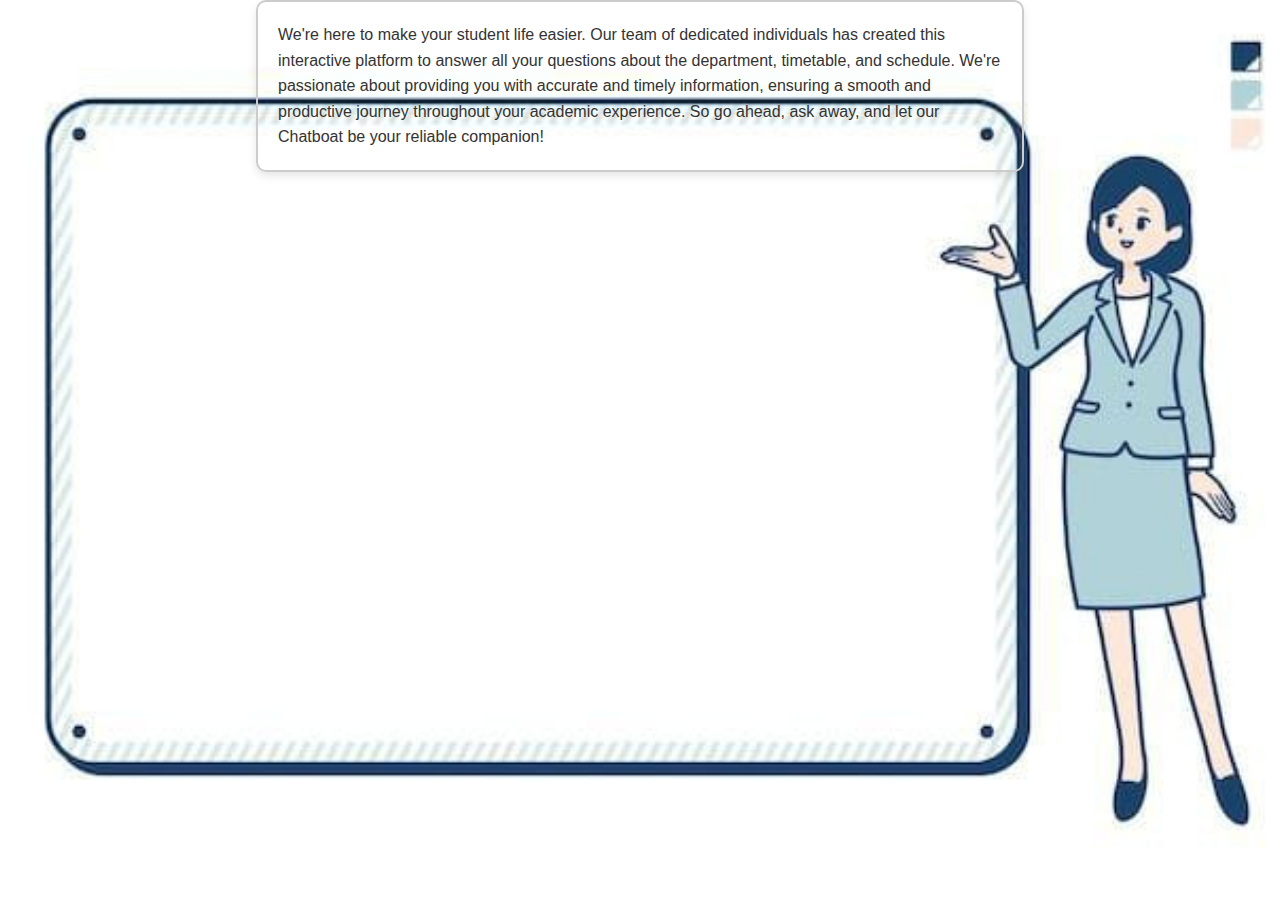
<file: about.html>
<!DOCTYPE html>
<html lang="en">
<head>
    <meta charset="UTF-8">
    <meta name="viewport" content="width=device-width, initial-scale=1.0">
    <link href='https://unpkg.com/boxicons@2.1.4/css/boxicons.min.css' rel='stylesheet'>
    <link rel="stylesheet" href="about.css">
    <title>About</title>
    <style>
        body {
            background-image: url('/iiiiimage.jpeg');
            background-size: cover; 
            background-position: center; 
            background-repeat: no-repeat; 
        }
        .content {
            color: rgb(255, 255, 255);
            padding: 100px;
        }
    </style>
</head>
<body>
    <p>We're here to make your student life easier. Our team of dedicated individuals has created this interactive platform to answer all your questions about the department, timetable, and schedule. 
     We're passionate about providing you with accurate and timely information, ensuring a smooth and productive journey throughout your academic experience. So go ahead, ask away, and let our 
       Chatboat be your reliable companion!</p>
</body>
</html>
</file>
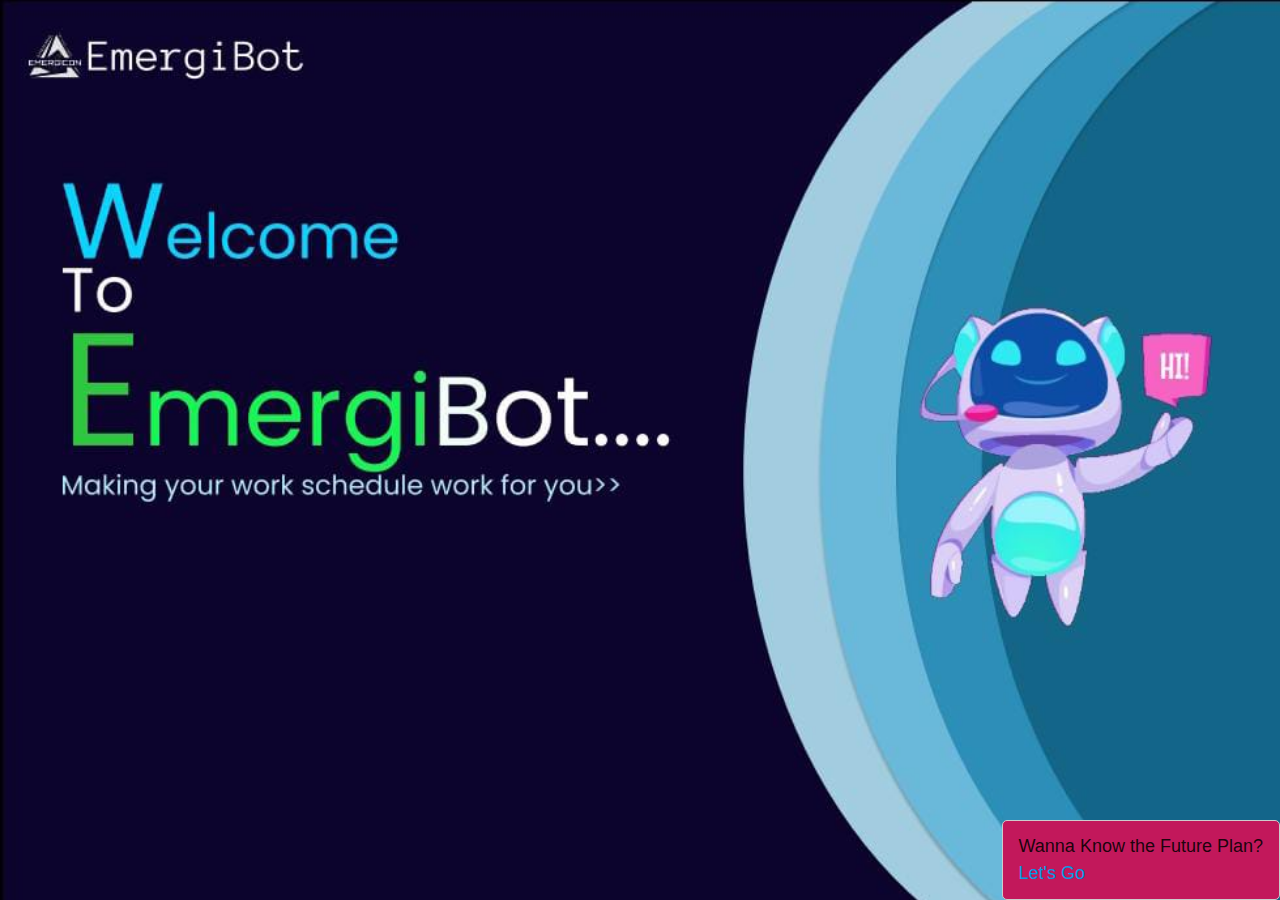
<file: home.html>
<!DOCTYPE html>
<html lang="en">
<head>
    <meta charset="UTF-8">
    <meta name="viewport" content="width=device-width, initial-scale=1.0">
    <link href='https://unpkg.com/boxicons@2.1.4/css/boxicons.min.css' rel='stylesheet'>
    <link rel="stylesheet" href="home.css">
    <title>Home</title>
    <style>
        body {
            background-image: url('/himage.jpeg');
            background-size: cover; 
            background-position: center; 
            background-repeat: no-repeat; 
        }
        .content {
            color: rgb(255, 255, 255);
            padding: 100px;
        }
    </style>
 <!-- Compiled and minified CSS -->
 <link rel="stylesheet" href="https://cdnjs.cloudflare.com/ajax/libs/materialize/1.0.0/css/materialize.min.css">

 
         
</head>
<body>

  <div class="footer-container #c2185b pink darken-2">
    <footer>
      <p>Wanna Know the Future Plan?</p>
      <p><a href="index.html">Let's Go</a></p>
    </footer>
  </div>

  <script>
    function redirectToNextPage() {
      window.location.href = "index.html"; 
    }
  </script>



<!-- Compiled and minified JavaScript -->
<script src="https://cdnjs.cloudflare.com/ajax/libs/materialize/1.0.0/js/materialize.min.js"></script>
</body>
</html>
</file>
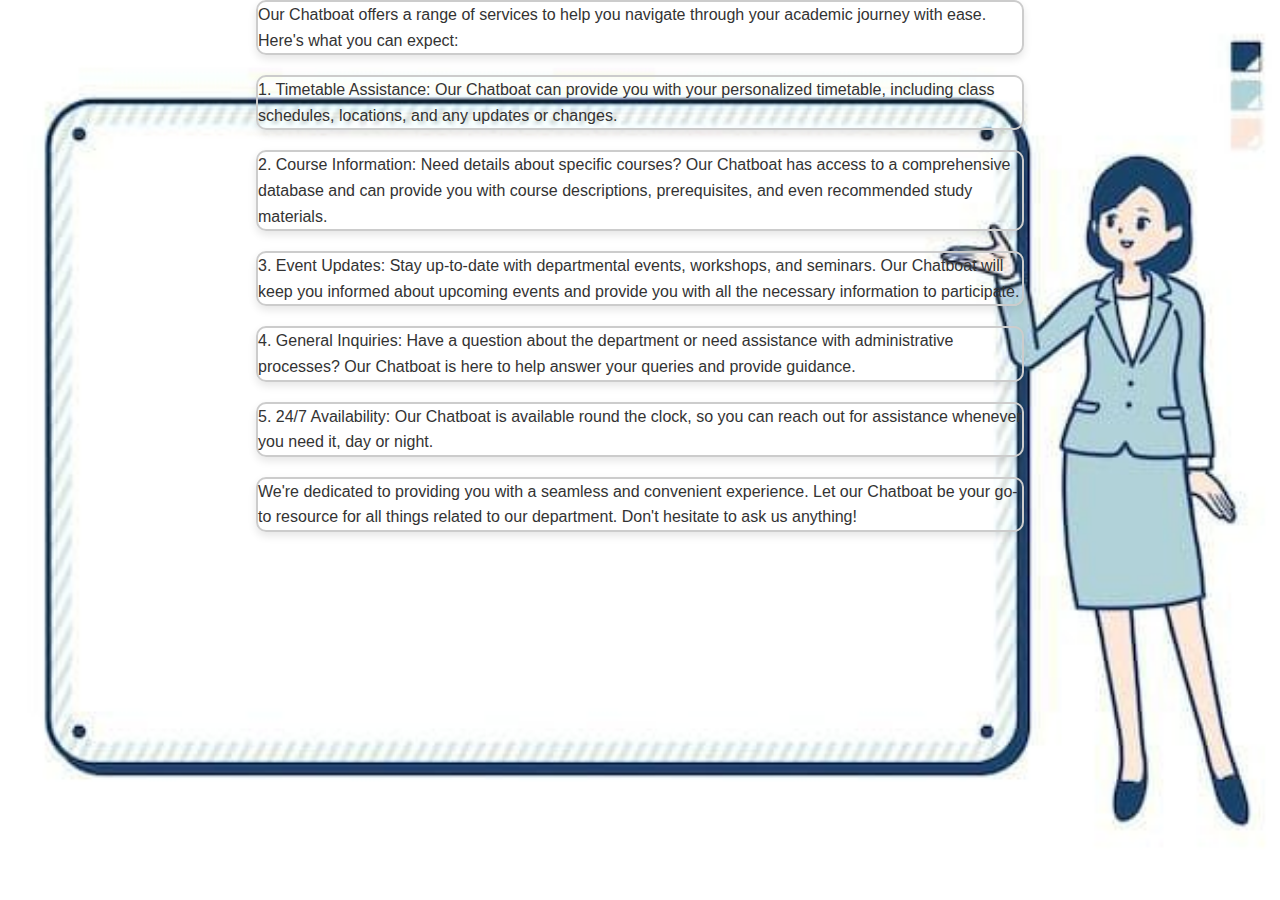
<file: service.html>
<!DOCTYPE html>
<html lang="en">
<head>
    <meta charset="UTF-8">
    <meta name="viewport" content="width=device-width, initial-scale=1.0">
    <link href='https://unpkg.com/boxicons@2.1.4/css/boxicons.min.css' rel='stylesheet'>
    <link rel="stylesheet" href="service.css">
    <title>Service</title>
    <style>
        body {
            background-image: url('/iiiiimage.jpeg');
            background-size: cover; 
            background-position: center; 
            background-repeat: no-repeat;
            vertical-align: middle; 
        }
        .content {
            color: rgb(255, 255, 255);
            text-align: left;
            padding: 100px;
        }
       
        
    </style>
</head>
<body>
    <p>Our Chatboat offers a range of services to help you navigate through your academic journey with ease. Here's what you can expect:</p>
    <p>1. Timetable Assistance: Our Chatboat can provide you with your personalized timetable, including class schedules, locations, and any updates or changes.    </p>
    <p>2. Course Information: Need details about specific courses? Our Chatboat has access to a comprehensive database and can provide you with course descriptions, prerequisites, and even recommended study materials.</p>
    <p>3. Event Updates: Stay up-to-date with departmental events, workshops, and seminars. Our Chatboat will keep you informed about upcoming events and provide you with all the necessary information to participate.</p>
    <p>4. General Inquiries: Have a question about the department or need assistance with administrative processes? Our Chatboat is here to help answer your queries and provide guidance.</p>
    <p>5. 24/7 Availability: Our Chatboat is available round the clock, so you can reach out for assistance whenever you need it, day or night.</p>
    <p>We're dedicated to providing you with a seamless and convenient experience. Let our Chatboat be your go-to resource for all things related to our department. Don't hesitate to ask us anything!</p>
</body>
</html>
</file>
<file: about.css>
*{  
    margin: 0;
    padding: 0;
    box-sizing: border-box;
    font-family: 'Poppins', sans-serif;
}
body{
    background: url("/bg.jpg");
    background-size: cover;
    background-repeat: no-repeat;
    background-attachment: fixed;
    overflow: hidden;
}



p {
    /* Set font family */
    font-family: Arial, sans-serif;
  
    /* Set font size */
    font-size: 16px;
  
    /* Set line height for better readability */
    line-height: 1.6;
  
    /* Set text color */
    color: #333;
  
    /* Add some padding */
    padding: 20px;
  
    margin: 0 auto 20px auto; 

    width: 60%; 
  
    border: 2px solid #ccc;
  
    border-radius: 10px;
  
    box-shadow: 0 4px 8px rgba(0, 0, 0, 0.1);

    transition: background-color 0.3s ease;

  }
  
  /* On hover, change background color */
  p:hover {
    background-color: #66bb6a ;
  }
  .element {
    /* Align text to the left */
    text-align: right;
  }
</file>
<file: home.css>
*{  
    margin: 0;
    padding: 0;
    box-sizing: border-box;
    font-family: 'Poppins', sans-serif;
}
body{
    background: url("/bg.jpg");
    background-size: cover;
    background-repeat: no-repeat;
    background-attachment: fixed;
    overflow: hidden;
}

body {
  margin: 0;
  padding: 0;
  min-height: 100vh; 
  position: relative; 
}

#nextPageButton {
  position: absolute;
  bottom: 20px; 
  right: 20px; 
  padding: 8px 12px;
  font-size: 14px;
}

.footer-container {
  position: absolute;
  bottom: 0;
  right: 0;
  padding: 12px 16px;
  font-size: 18px;
  background-color: #ec407a pink lighten-1 ; 
  border: 1px solid #ccc; 
  border-radius: 5px; 
  z-index: 1000; 
}
</file>
<file: service.css>
*{  
    margin: 0;
    padding: 0;
    box-sizing: border-box;
    font-family: 'Poppins', sans-serif;
}
body{
    background: url("/iiiiimage.jpeg");
    background-size: cover;
    background-repeat: no-repeat;
    background-attachment: fixed;
    overflow: hidden;
}

p {
    /* Set font family */
    font-family: Arial, sans-serif;
  
    /* Set font size */
    font-size: 16px;
  
    /* Set line height for better readability */
    line-height: 1.6;
  
    /* Set text color */
    color: #333;
  
    /* Add some padding */
    padding: 0px;
  
    margin: 0 auto 20px auto; 

    width: 60%; 
  
    border: 2px solid #ccc;
  
    border-radius: 10px;
  
    box-shadow: 0 4px 8px rgba(0, 0, 0, 0.1);

    transition: background-color 0.3s ease;

    

  }
  
  /* On hover, change background color */
  p:hover {
    background-color: #66bb6a;
  }
  input[type="text"] {
    /* Reset margins and padding */
    margin: 0;
    padding: 0;
    
    /* Adjust alignment if needed */
    text-align: left; /* Set to "left" if you want the text aligned to the left */
  }
</file>
